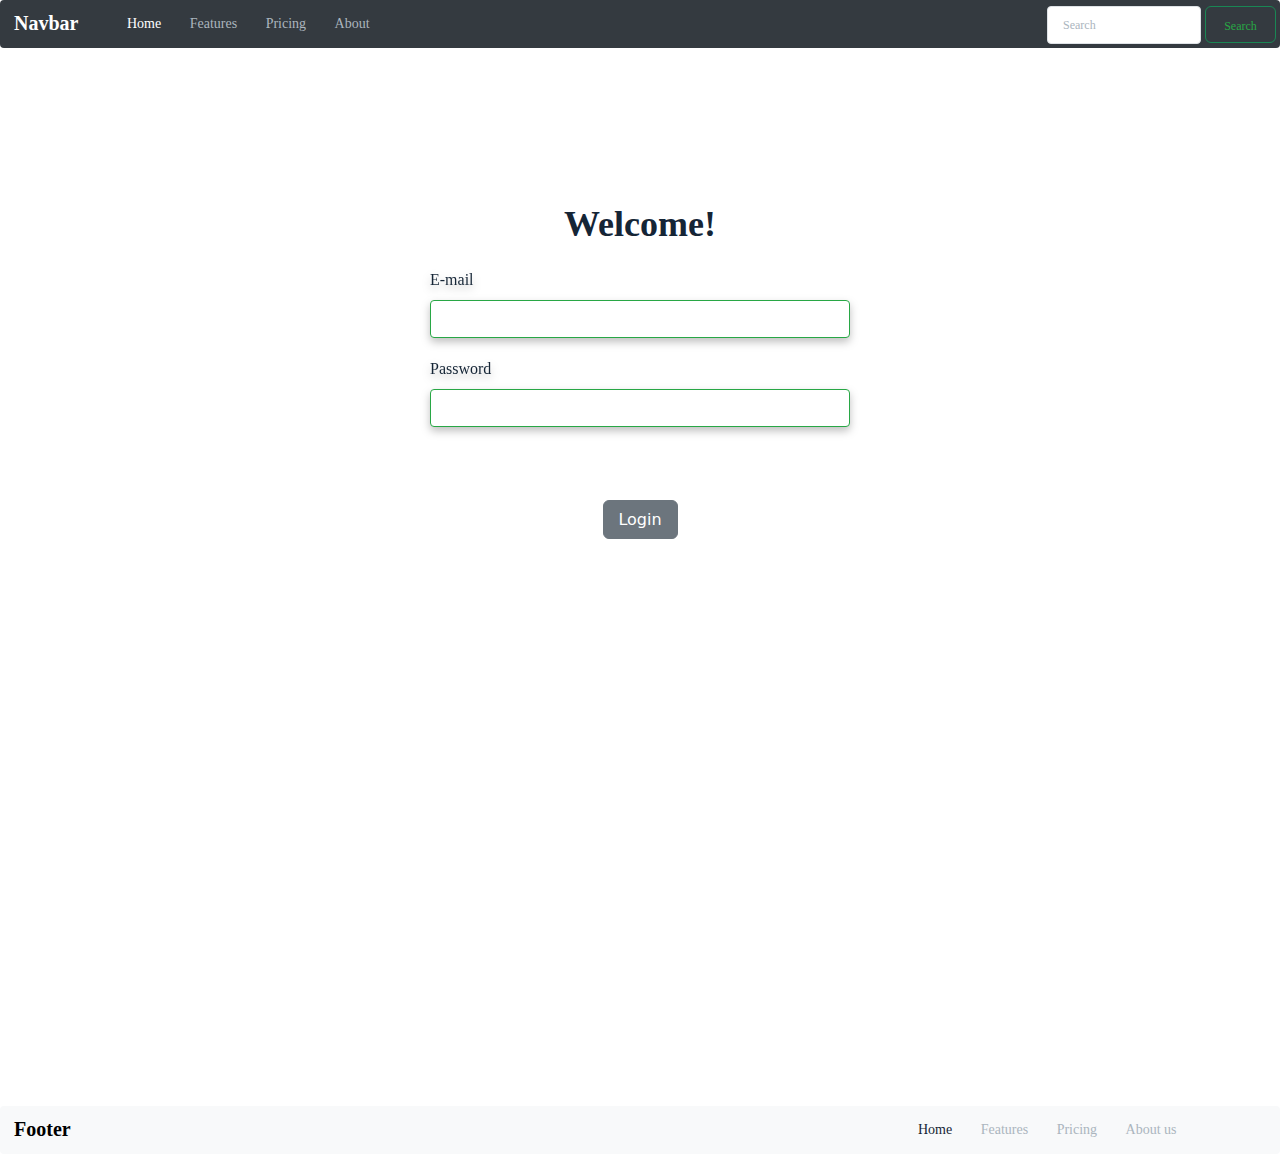
<file: index.html>
<!DOCTYPE html>
<html lang="en">
    <head>
        <meta name="viewport" content="width=device-width, initial-scale=1.0">
        <link rel="stylesheet" href="styles.css">
        <link href="https://cdn.jsdelivr.net/npm/bootstrap@5.2.3/dist/css/bootstrap.min.css" rel="stylesheet">
    </head>
    
    <body>
        <header class="navbar container-fluid">
            <div class="navbar-bg" style="background: #343A40;border-radius: 4px;"></div>
            <div class="navbar-label" >Navbar</div>
            <div class="navigation-links top-link">
                <a style="color: #FFFFFF;" href="">Home</a>
                <a class="not-home" href="">Features</a>
                <a class="not-home" href="">Pricing</a>
                <a class="not-home" href="">About</a>
            </div>
            
            <div style="height: 38px;width: 229px;position:absolute;right: 4px;bottom: 4px;">
                <input class="Search" type="text" placeholder="Search"spellcheck="false"><br><br>
                <button type="button" class="btn btn-outline-success Search-button" ><span class="kls">Search</span></button>
            </div>
            <button type="button" class="btn btn-success">Search</button>
        </header>
        
        <div class="landingPage" style="position: relative;">
            <div class="landingPage-content">
                <h1 class="welcome">Welcome!</h1>
                <div style="margin-top: 22px;height: 67px;">
                    <label class="input-label">E-mail</label>
                    <div style="margin-top:8px;">
                        <form action="" style="padding-top:8xp;height: 38px;">
                            <input type="email" class="inputSuccess"><br><br>
                        </form>
                    </div>
                </div>
                <div style="margin-top: 22px;height: 67px;">
                    <label class="input-label">Password</label>
                    <div style="margin-top: 8px;">
                        <form action="" style="padding-top:8xp;height: 38px;">
                            <input type="password" class="inputSuccess"><br><br>
                        </form>
                    </div>
                </div>
                <div style="height:39px; width:75px;margin: 76px auto auto auto;">
                    <button type="button" class="btn btn-secondary login-button">Login</button>
                </div>
            </div>
        </div>

        <footer class="navbar container-fluid">
            <div class="navbar-bg"style="background: #F8F9FA;border-radius: 4px;"></div>
            <h5 class="navbar-label" style="color: #000000; font-family: 'Inter'; font-style: normal; font-weight: 700 ;font-size: 20px; line-height: 24px;">Footer</h5>
            <div class="navigation-links bottom-link">
                <a style="color: #152536;" href="">Home</a>
                <a class="not-home" href="">Features</a>
                <a class="not-home" href="">Pricing</a>
                <a class="not-home" href="">About us</a>
            </div>
        </footer>
    </body>
</html>
</file>
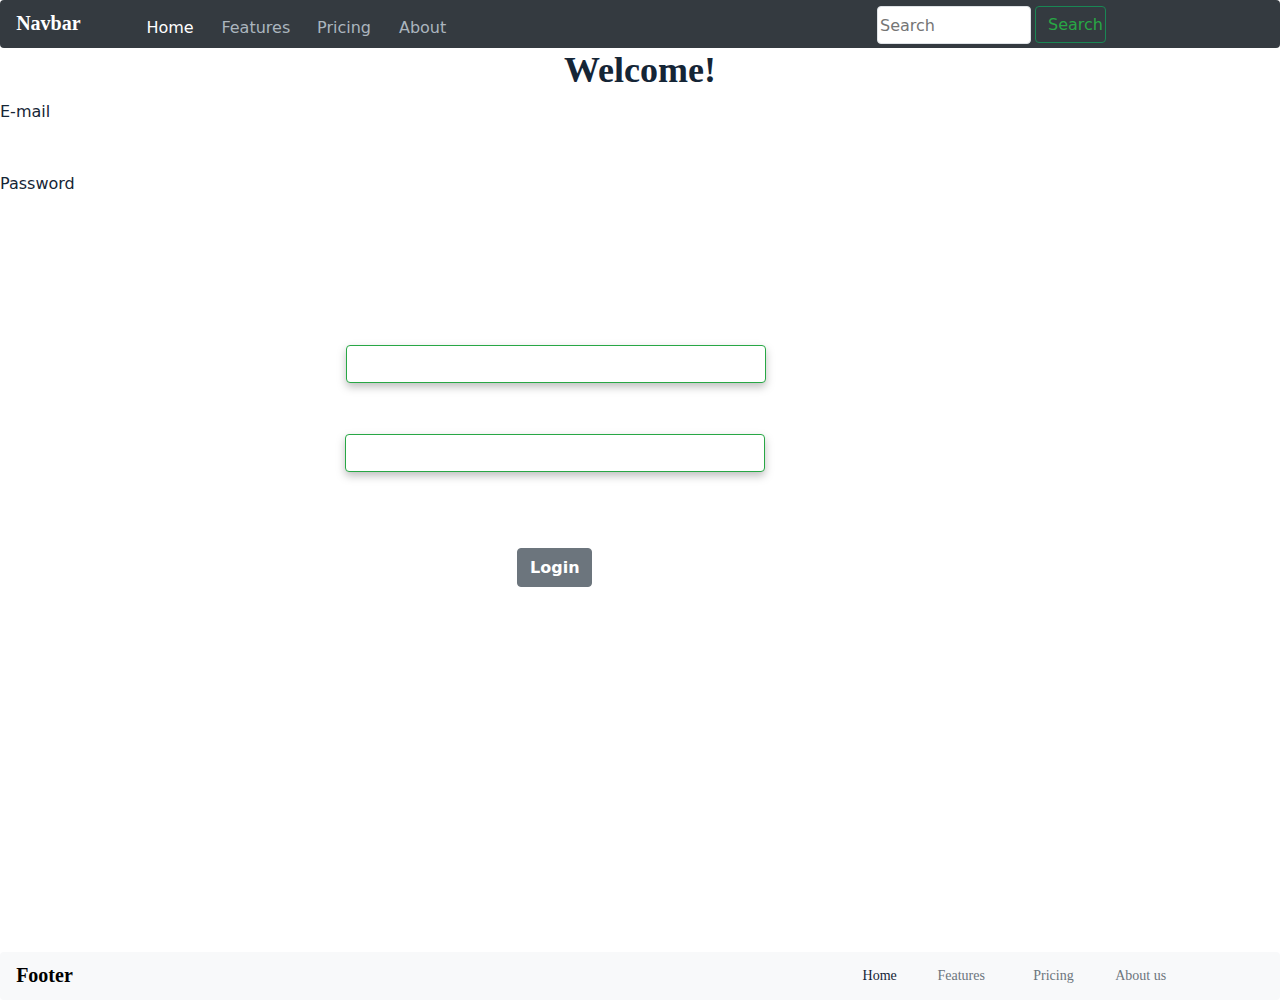
<file: main.html>
<!DOCTYPE html>
<html lang="en">
    <head>
        <link rel="stylesheet" href="j.css">
        <link href="https://cdn.jsdelivr.net/npm/bootstrap@5.2.3/dist/css/bootstrap.min.css" rel="stylesheet">

    </head>
    <body>
        <header class="navbar">
            <div class="navbar-bg" style="background: #343A40;border-radius: 4px;"></div>
            <div class="Navbar" style="font-family: 'Inter';font-style: normal;font-weight: 800;font-size: 20px;line-height: 24px;color: #FFFFFF;">Navbar</div>
            <div class="navigation-link">
                <a style="color: #FFFFFF;position: absolute; left: 11.44%; right: 84.95%; top: 33.33%; bottom: 33.33%; " href="">Home</a>
                <a style="color: #ABB5BE;position: absolute; left: 17.3%; right: 77.48%; top: 33.33%; bottom: 33.33%; "href="">Features</a>
                <a style="color: #ABB5BE;position: absolute; left: 24.77%; right: 71.08%; top: 33.33%; bottom: 33.33%; "href="">Pricing</a>
                <a style="color: #ABB5BE;position: absolute; left: 31.17%; right: 65.23%; top: 33.33%; bottom: 33.33%; "href="">About</a>
            </div>
            <form action="">
                <div>
                    <input type="text" placeholder="Search"style="box-sizing: border-box; position: absolute; width: 154px; height: 38px; left: 877px; top: 6px; border: 1px solid #DEE2E6; border-radius: 4px;background: #FFFFFF;"><br><br>
                </div>
                <button type="button" class="btn btn-success" style="position: absolute; width: 71px; height: 37px; left: 1035px; top: 6px;border-radius: 4px;background-color: #343A40;color: #28A745;">Search</button>
            </form>
        </header>
        
        <div class="landingPage">
            <h1 class="welcome">Welcome!</h1>
            <form action="">
                <label class="E-mail" style="color: #152536;">E-mail</label>
                <div>
                    <input type="email" class="inputSuccess" style="position: absolute;width: 420px;height: 38px;left: 346px;top: 297px;filter: drop-shadow(0px 4px 4px rgba(0, 0, 0, 0.25));"><br><br>
                </div>
                <label class="password"style="color: #152536;">Password</label>
                <div>
                    <input type="password" class="inputSuccess" style="position: absolute; width: 420px; height: 38px; left: 345px; top: 386px; filter: drop-shadow(0px 4px 4px rgba(0, 0, 0, 0.25));"><br><br>
                </div>
                <button type="button" class="btn btn-secondary" style="position: absolute; width: 75px; height: 39px; left: 517px; top: 500px;background: #6C757D; border-radius: 4px;font-size: 16px;font-weight: 600;">Login</button>
            </form>

        </div>

        <footer class="navbar">
            <div class="navbar-bg"style="background: #F8F9FA;border-radius: 4px;"></div>
            <h5 style="position: absolute; left: 1.26%; right: 92.97%; top: 22.92%; bottom: 27.08%;color: #000000; font-family: 'Inter'; font-style: normal; font-weight: 700 ;font-size: 20px; line-height: 24px;">Footer</h5>
            <div class="navigation-item">
                <a style="color: #152536;position: absolute; left: 67.39%; right: 29.01%; top: 33.33%; bottom: 33.33%; font-family: 'Inter'; font-style: normal; font-weight: 400; font-size: 14px; line-height: 16px;"href="">Home</a>
                <a style="color: #6C757D;position: absolute; left: 73.24%; right: 21.53%; top: 33.33%; bottom: 33.33%; font-family: 'Inter'; font-style: normal; font-weight: 400; font-size: 14px; line-height: 16px;"href="">Features</a>
                <a style="color: #6C757D;position: absolute; left: 80.72%; right: 15.14%; top: 33.33%; bottom: 33.33%; font-family: 'Inter'; font-style: normal; font-weight: 400; font-size: 14px; line-height: 16px;"href="">Pricing</a>
                <a style="color: #6C757D;position: absolute; left: 87.12%; right: 7.48%; top: 33.33%; bottom: 33.33%; font-family: 'Inter'; font-style: normal; font-weight: 400; font-size: 14px; line-height: 16px;"href="">About us</a>
            </div>
        </footer>
    </body>
</html>
</file>
<file: styles.css>
.navbar{
    position: relative;
    width: auto;
    height: 48px;
}
.navbar-bg{
    position: absolute;
    left: 0%;
    right: 0%;
    top: 0%;
    bottom: 0%;
}
.navbar-bg-dark{
    background-color: #343A40;
    border-radius: 4px;
}
.navbar-bg-regular{
    background-color: #F8F9FA;
    border-radius: 4px;
}
.navigation-item{
    font-family: 'Inter';
    font-style: normal;
    font-weight: 400;
    font-size: 14px;
    line-height: 16px;
}

.landingPage{
    position: relative;
    height: 904px;
    width: 100vw;

    background: #FFFFFF;
}
.welcome{
    text-align: center;

    font-family: 'Inter';
    font-style: normal;
    font-weight: 600;
    font-size: 36px;
    line-height: 44px;
    color: #152536;
}
.input-label{
    font-family: 'Inter';
    font-style: normal;
    font-weight: 400;
    font-size: 16px;
    line-height: 21px;

    filter: drop-shadow(0px 4px 4px rgba(0, 0, 0, 0.25));

    color: #152536;
}
.inputSuccess{
    box-sizing: border-box;


    background: #FFFFFF;

    border: 1px solid #28A745;
    border-radius: 4px;

    width: 100%;
    height: 38px;
    filter: drop-shadow(0px 4px 4px rgba(0, 0, 0, 0.25));}
.Search{
    box-sizing: border-box;

    position: absolute;
    width: 154px;
    height: 38px;

    background: #FFFFFF;

    border: 1px solid #DEE2E6;
    border-radius: 4px;
    padding-left: 15px;
    padding-top: 12px;
    padding-bottom: 12px;
    font-size: 12px;
}
.Search::placeholder{
    font-family: 'Roboto';
    font-style: normal;
    font-weight: 400;
    font-size: 12px;
    line-height: 14px;
    position: absolute;
    width: 37px;
    height: 14px;

    color: #ABB5BE;
}
.Navbar{
    position: absolute;
    left: 1.26%;
    right: 92.34%;
    top: 22.92%;
    bottom: 27.08%;
}
.navigation-links{
    font-family: 'Inter';
    font-style: normal;
    font-weight: 400;
    font-size: 14px;
    line-height: 16px;
}
.top-link{
    position: absolute;
    right: auto;
    left: 127px;
    top: 16px;

    width: 259px;
    height: 16px;
}
.bottom-link{
    position: absolute;
    width: 279px;
    height: 16px;
    left: auto;
    right: 83px;
    top: 16px;

}
.navbar-label{
    position: absolute;
    left: 14px;
    right: auto;
    top: 11px;

    font-family: 'Inter';
    font-style: normal;
    font-weight: 800;
    font-size: 20px;
    line-height: 24px;
    color: #FFFFFF;
}
.Search-button{
    position: absolute;
    width: 71px;
    height: 37px;
    right: 0px;
    top: 0px;
    border-radius: 4px;
    background-color: #343A40;
    text-align: center;    
    padding-bottom: 12px !important;
}.kls{
    width: 37px;
    height: 14px;

    font-family: 'Roboto';
    font-style: normal;
    font-weight: 400;
    font-size: 12px;
    line-height: 14px;
    color: #28A745;
}
.login-button{
    display: flex;
    flex-direction: row;
    align-items: center;

    width: 75px;
    height: 39px;

    background: #6C757D;
    border-radius: 4px;

    font-family: 'Inter';
    font-style: normal;
    font-weight: 600;
    font-size: 16px;
    line-height: 19px;
    text-align: center;

    color: #FFFFFF;
}
.not-home{
    margin-left: 25px;

    color: #ABB5BE;
}
.landingPage-content{
    width: 420px;
    height: 337;
    margin: 154px auto auto auto;
}
a:link { text-decoration: none; }
a:visited { text-decoration: none; }
a:hover { text-decoration: none; }
a:active { text-decoration: none; }
@media (min-width <= 640px){
    .top-link{
        right: 258px;
        left: auto;
    }
}

@media (min-width <= 627px){
    .navbar-label{
        left: 5px;
    }
}
/* .navigation-links > a:nth-child(n-2){
    margin-left: 25px;
} */
@media (min-width <= 625){
    .Search{
        width: calc(154%/width);
    }
}

@media (min-width <= 610px){
    .top-link{
        display: none;
    }
}

@media (min-width <= 457px){
    .bottom-link{
        left: 80px;
        right: auto;
    }
}
@media (min-width <=430px){
    .landingPage-content{
        width: 98vw;
    }

    .inputSuccess{
        width: 94vw;
    }
}
@media (min-width <= 370px) {
    .not-home{
        margin-left: 20px;
    }
}
</file>
<file: j.css>
.navbar{
    position: relative;
    width: auto;
    height: 48px;
}
.navbar-bg{
    position: absolute;
    left: 0%;
    right: 0%;
    top: 0%;
    bottom: 0%;
}
.navbar-bg-dark{
    background-color: #343A40;
    border-radius: 4px;
}
.navbar-bg-regular{
    background-color: #F8F9FA;
    border-radius: 4px;
}
.navigation-item{
    font-family: 'Inter';
    font-style: normal;
    font-weight: 400;
    font-size: 14px;
    line-height: 16px;
}

.landingPage{
    position: relative;
    height: 904px;
    width: 100vw;

    background: #FFFFFF;
}
.welcome{
    text-align: center;

    font-family: 'Inter';
    font-style: normal;
    font-weight: 600;
    font-size: 36px;
    line-height: 44px;
    color: #152536;
}
.input-label{
    font-family: 'Inter';
    font-style: normal;
    font-weight: 400;
    font-size: 16px;
    line-height: 21px;

    filter: drop-shadow(0px 4px 4px rgba(0, 0, 0, 0.25));

    color: #152536;
}
.inputSuccess{
    box-sizing: border-box;


    background: #FFFFFF;

    border: 1px solid #28A745;
    border-radius: 4px;

    width: 100%;
    height: 38px;
    filter: drop-shadow(0px 4px 4px rgba(0, 0, 0, 0.25));}
.Search{
    box-sizing: border-box;

    position: absolute;
    width: 154px;
    height: 38px;

    background: #FFFFFF;

    border: 1px solid #DEE2E6;
    border-radius: 4px;
    padding-left: 15px;
    padding-top: 12px;
    padding-bottom: 12px;
    font-size: 12px;
}
.Search::placeholder{
    font-family: 'Roboto';
    font-style: normal;
    font-weight: 400;
    font-size: 12px;
    line-height: 14px;
    position: absolute;
    width: 37px;
    height: 14px;

    color: #ABB5BE;
}
.Navbar{
    position: absolute;
    left: 1.26%;
    right: 92.34%;
    top: 22.92%;
    bottom: 27.08%;
}
.navigation-links{
    font-family: 'Inter';
    font-style: normal;
    font-weight: 400;
    font-size: 14px;
    line-height: 16px;
}
.top-link{
    position: absolute;
    right: auto;
    left: 127px;
    top: 16px;

    width: 259px;
    height: 16px;
}
.bottom-link{
    position: absolute;
    width: 279px;
    height: 16px;
    left: auto;
    right: 83px;
    top: 16px;

}
.navbar-label{
    position: absolute;
    left: 14px;
    right: auto;
    top: 11px;

    font-family: 'Inter';
    font-style: normal;
    font-weight: 800;
    font-size: 20px;
    line-height: 24px;
    color: #FFFFFF;
}
.Search-button{
    position: absolute;
    width: 71px;
    height: 37px;
    right: 0px;
    top: 0px;
    border-radius: 4px;
    background-color: #343A40;
    text-align: center;    
    padding-bottom: 12px !important;
}.kls{
    width: 37px;
    height: 14px;

    font-family: 'Roboto';
    font-style: normal;
    font-weight: 400;
    font-size: 12px;
    line-height: 14px;
    color: #28A745;
}
.login-button{
    display: flex;
    flex-direction: row;
    align-items: center;

    width: 75px;
    height: 39px;

    background: #6C757D;
    border-radius: 4px;

    font-family: 'Inter';
    font-style: normal;
    font-weight: 600;
    font-size: 16px;
    line-height: 19px;
    text-align: center;

    color: #FFFFFF;
}
.not-home{
    margin-left: 25px;

    color: #ABB5BE;
}
.landingPage-content{
    width: 420px;
    height: 337;
    margin: 154px auto auto auto;
}
a:link { text-decoration: none; }
a:visited { text-decoration: none; }
a:hover { text-decoration: none; }
a:active { text-decoration: none; }

@viewport {
    width: device-width;
    zoom:1;
 }

@media only screen and (max-width: 640px){
    .top-link{
        right: 258px;
        left: auto;
    }
}

@media only screen and (max-width: 627px){
    .navbar-label{
        left: 5px;
    }
}
/* .navigation-links > a:nth-child(n-2){
    margin-left: 25px;
} */
@media only screen and (max-width: 625){
    .Search{
        width: calc(154%/width);
    }
}

@media only screen and (max-width: 610px){
    .top-link{
        display: none;
    }
    .navbar-label{
        left: 14px;
    }
}

@media only screen and (max-width: 457px){
    .bottom-link{
        left: 80px;
        right: auto;
    }
}
@media only screen and (max-width:430px){
    .landingPage-content{
        width: 98vw;
    }

    .inputSuccess{
        width: 98vw;
    }
}
@media only screen and (max-width: 370px) {
    .not-home{
        margin-left: 20px;
    }
}
</file>
